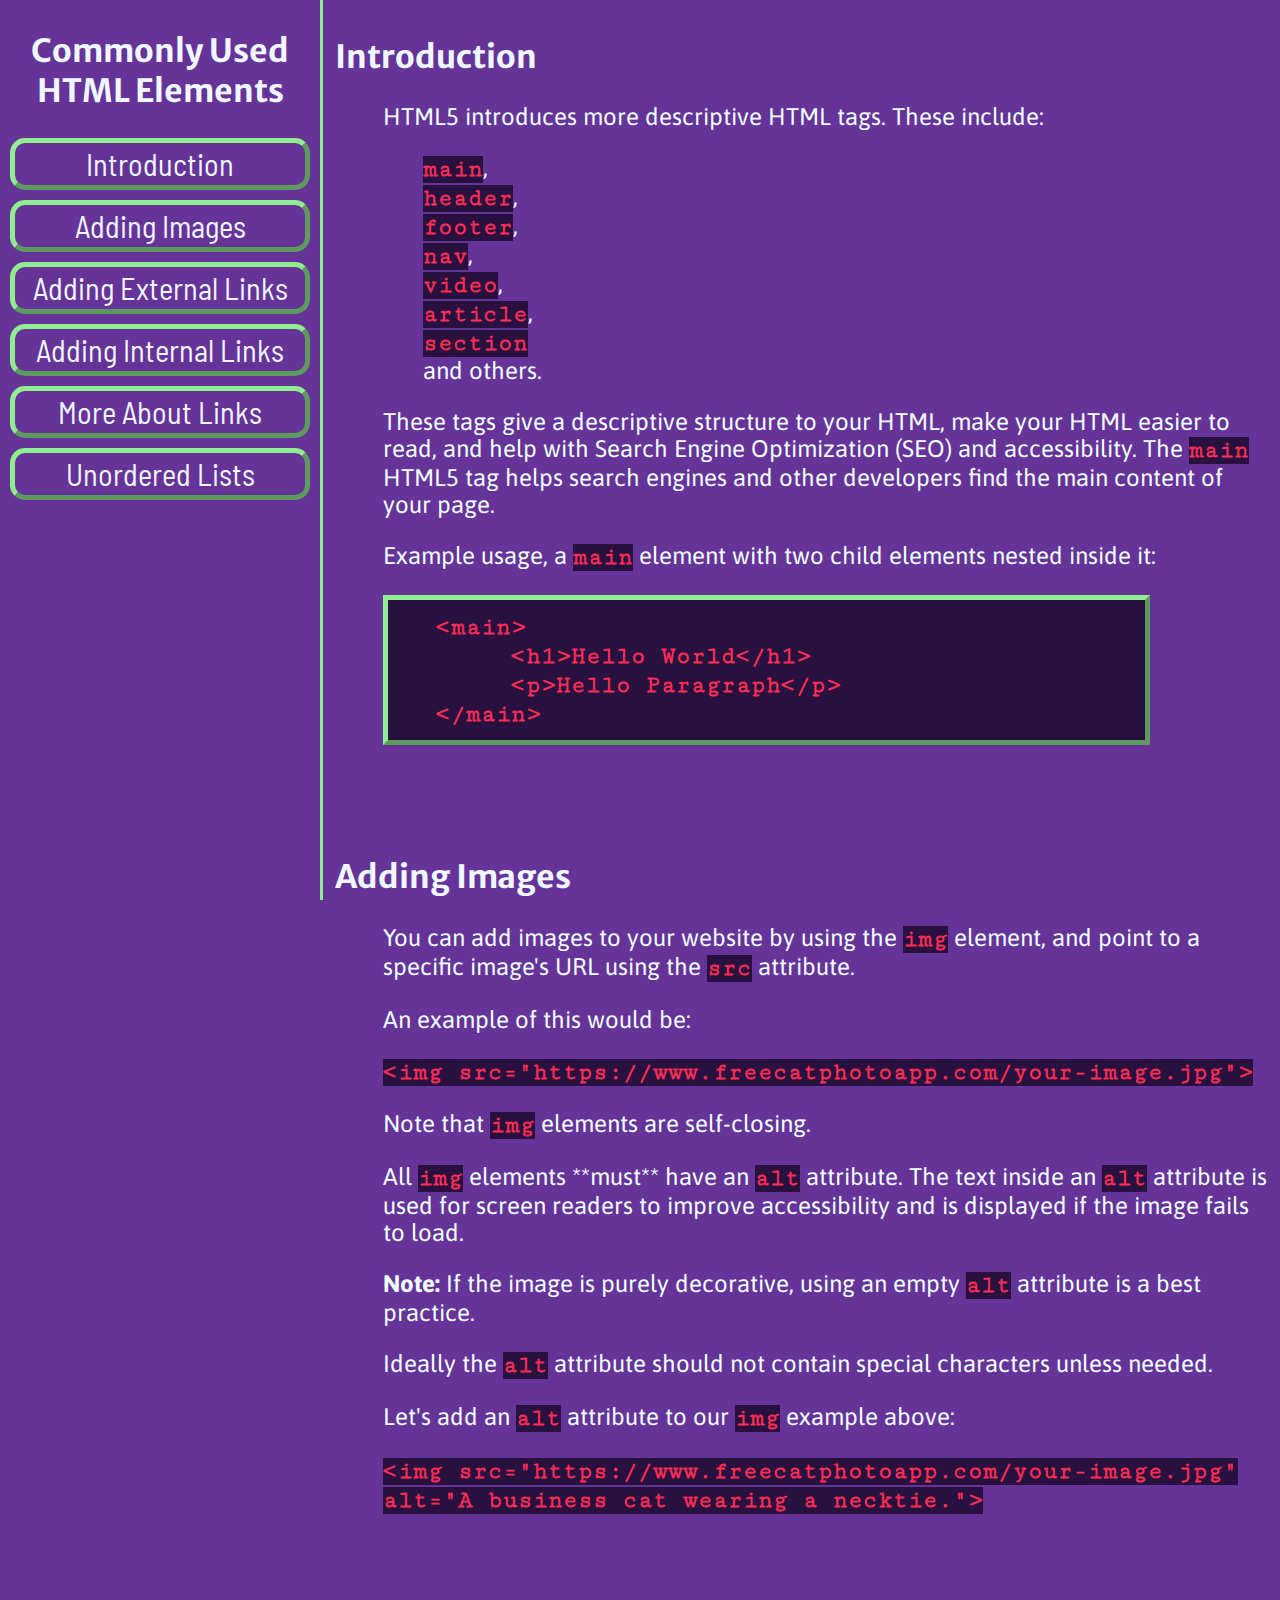
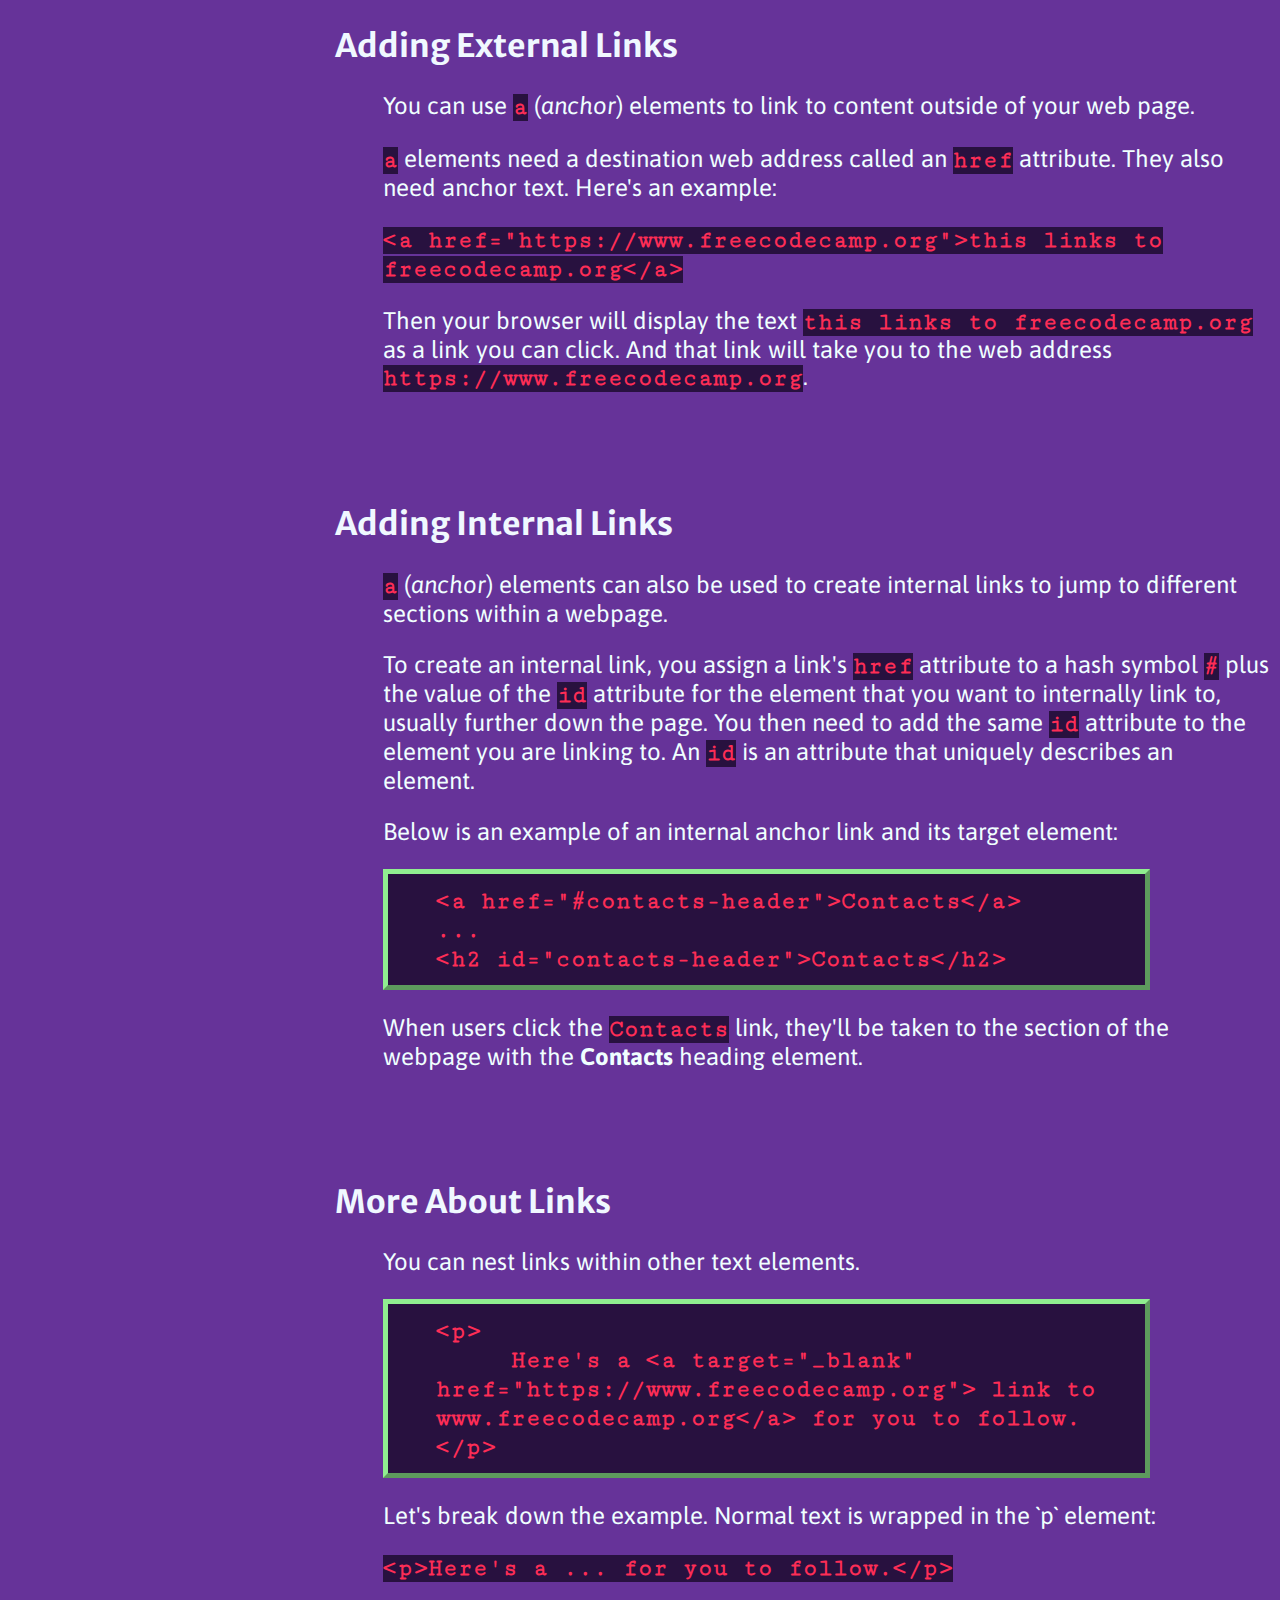
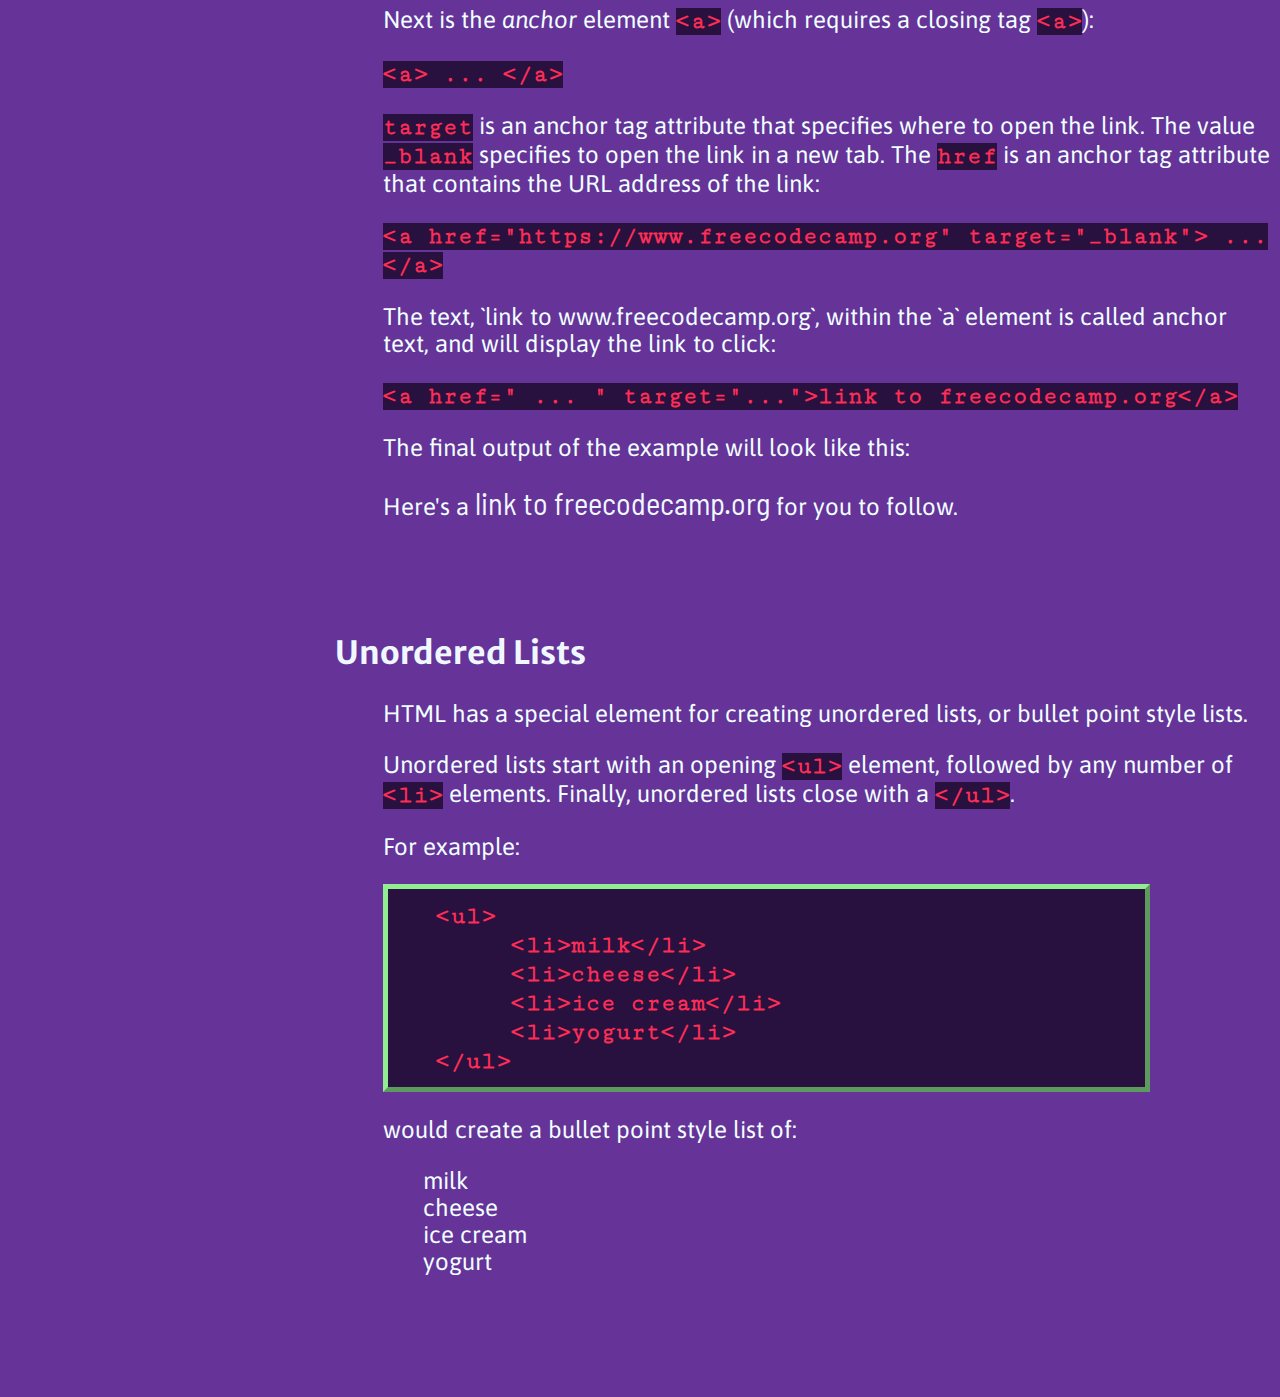
<file: Responsive Web Design/Responsive Web Design Projects/4 Technical Documentation Page/index.html>
<!DOCTYPE html>
<html lang="en">
<head>
    <meta charset="UTF-8">
    <meta http-equiv="X-UA-Compatible" content="IE=edge">
    <meta name="viewport" content="width=device-width, initial-scale=1.0">
    <link rel="stylesheet" href="css/style.css"> 
    <title>Document</title>
</head>
<body>
    <nav id="navbar">
        <header><h1>Commonly Used HTML Elements</h1></header>

        <a class="nav-link" href="#Introduction">Introduction</a>
        <a class="nav-link" href="#Adding_Images">Adding Images</a>
        <a class="nav-link" href="#Adding_External_Links">Adding External Links</a>
        <a class="nav-link" href="#Adding_Internal_Links">Adding Internal Links</a>
        <a class="nav-link" href="#More_About_Links">More About Links</a>
        <a class="nav-link" href="#Unordered_Lists">Unordered Lists</a>
    </nav>
    
    <main id="main-doc">

        <!-- Intro to HTML Elements -->

        <section id="Introduction" class="main-section">
            <header><h2>Introduction</h2></header>

            <p>HTML5 introduces more descriptive HTML tags. These include:</p>

            <ul>
                <li><code>main</code>,</li>
                <li><code>header</code>,</li>
                <li><code>footer</code>,</li>
                <li><code>nav</code>,</li>
                <li><code>video</code>,</li>
                <li><code>article</code>,</li>
                <li><code>section</code></li>
                <li>and others.</li>
            </ul>

            <p>These tags give a descriptive structure to your HTML, make your HTML easier to read, and help with Search Engine Optimization (SEO) and accessibility. The <code>main</code> HTML5 tag helps search engines and other developers find the main content of your page.</p>

            <p>Example usage, a <code>main</code> element with two child elements nested inside it:</p>

            <p class="code-block">
                <code>
                    &lt;main&gt;<br>
                    &nbsp;&nbsp;&nbsp;&nbsp; &lt;h1&gt;Hello World&lt;/h1&gt;<br>
                    &nbsp;&nbsp;&nbsp;&nbsp; &lt;p&gt;Hello Paragraph&lt;/p&gt;<br>
                    &lt;/main&gt;
                </code>
            </p>
        </section>

        <!-- Adding Images -->

        <section id="Adding_Images" class="main-section">
            <header><h2>Adding Images</h2></header>

            <p>You can add images to your website by using the <code>img</code> element, and point to a specific image's URL using the <code>src</code> attribute.</p>

            <p>An example of this would be:</p>

            <p>
                <code>
                    &lt;img src=&quot;https://www.freecatphotoapp.com/your-image.jpg&quot;&gt;
                </code>
            </p>

            <p>Note that <code>img</code> elements are self-closing.</p>

            <p>All <code>img</code> elements **must** have an <code>alt</code> attribute. The text inside an <code>alt</code> attribute is used for screen readers to improve accessibility and is displayed if the image fails to load.</p>

            <p><strong>Note:</strong> If the image is purely decorative, using an empty <code>alt</code> attribute is a best practice.</p>

            <p>Ideally the <code>alt</code> attribute should not contain special characters unless needed.</p>

            <p>Let's add an <code>alt</code> attribute to our <code>img</code> example above:</p>

            <p>
                <code>
                    &lt;img src=&quot;https://www.freecatphotoapp.com/your-image.jpg&quot; alt=&quot;A business cat wearing a necktie.&quot;&gt;
                </code>
            </p>
        </section>

        <!-- Adding External Links -->

        <section id="Adding_External_Links" class="main-section">
            <header><h2>Adding External Links</h2></header>

            <p>You can use <code>a</code> (<em>anchor</em>) elements to link to content outside of your web page.</p>

            <p><code>a</code> elements need a destination web address called an <code>href</code> attribute. They also need anchor text. Here's an example:</p>

            <p>
                <code>
                    &lt;a href=&quot;https://www.freecodecamp.org&quot;&gt;this links to freecodecamp.org&lt;/a&gt;
                </code>
            </p>

            <p>Then your browser will display the text <code>this links to freecodecamp.org</code> as a link you can click. And that link will take you to the web address <code>https://www.freecodecamp.org</code>.</p>
        </section>

        <!-- Adding Internal Links -->

        <section id="Adding_Internal_Links" class="main-section">
            <header><h2>Adding Internal Links</h2></header>

            <p><code>a</code> (<em>anchor</em>) elements can also be used to create internal links to jump to different sections within a webpage.</p>

            <p>To create an internal link, you assign a link's <code>href</code> attribute to a hash symbol <code>#</code> plus the value of the <code>id</code> attribute for the element that you want to internally link to, usually further down the page. You then need to add the same <code>id</code> attribute to the element you are linking to. An <code>id</code> is an attribute that uniquely describes an element.</p>

            <p>Below is an example of an internal anchor link and its target element:</p>

            <p class="code-block">
                <code>
                    &lt;a href=&quot;#contacts-header&quot;&gt;Contacts&lt;/a&gt;<br>
                    ...<br>
                    &lt;h2 id=&quot;contacts-header&quot;&gt;Contacts&lt;/h2&gt;
                </code>
            </p>

            <p>When users click the <code>Contacts</code> link, they'll be taken to the section of the webpage with the <strong>Contacts</strong> heading element.</p>
        </section>

        <!-- Nest an Anchor Element within a Paragraph + target _blank example -->

        <section id="More_About_Links" class="main-section">
            <header><h2>More About Links</h2></header>

            <p>You can nest links within other text elements.</p>

            <p class="code-block">
                <code>
                    &lt;p&gt;<br>
                    &nbsp;&nbsp;&nbsp;&nbsp; Here's a &lt;a target=&quot;_blank&quot; href=&quot;https://www.freecodecamp.org&quot;&gt; link to www.freecodecamp.org&lt;/a&gt; for you to follow.<br>
                    &lt;/p&gt;
                </code>
            </p>

            <p>Let's break down the example. Normal text is wrapped in the `p` element:</p>

            <p>
                <code>
                    &lt;p&gt;Here's a ... for you to follow.&lt;/p&gt;
                </code>
            </p>

            <p>Next is the <em>anchor</em> element <code>&lt;a&gt;</code> (which requires a closing tag <code>&lt;a&gt;</code>):</p>

            <p>
                <code>
                    &lt;a&gt; ... &lt;/a&gt;
                </code>
            </p>

            <p><code>target</code> is an anchor tag attribute that specifies where to open the link. The value <code>_blank</code> specifies to open the link in a new tab. The <code>href</code> is an anchor tag attribute that contains the URL address of the link:</p>

            <p>
                <code>
                    &lt;a href=&quot;https://www.freecodecamp.org&quot; target=&quot;_blank&quot;&gt; ... &lt;/a&gt;
                </code>
            </p>

            <p>The text, `link to www.freecodecamp.org`, within the `a` element is called anchor text, and will display the link to click:</p>

            <p>
                <code>
                    &lt;a href=&quot; ... &quot; target=&quot;...&quot;&gt;link to freecodecamp.org&lt;/a&gt;
                </code>
            </p>

            <p>The final output of the example will look like this:</p>

            <p>Here's a <a href="https://www.freecodecamp.org/" target="_blank">link to freecodecamp.org</a> for you to follow.</p>
        </section>

        <!-- Create a Bulleted Unordered List -->

        <section id="Unordered_Lists" class="main-section">
            <header><h2>Unordered Lists</h2></header>

            <p>HTML has a special element for creating unordered lists, or bullet point style lists.</p>

            <p>Unordered lists start with an opening <code>&lt;ul&gt;</code> element, followed by any number of <code>&lt;li&gt;</code> elements. Finally, unordered lists close with a <code>&lt;/ul&gt;</code>.</p>

            <p>For example:</p>

            <p class="code-block">
                <code>
                    &lt;ul&gt;<br>
                    &nbsp;&nbsp;&nbsp;&nbsp; &lt;li&gt;milk&lt;/li&gt;<br>
                    &nbsp;&nbsp;&nbsp;&nbsp; &lt;li&gt;cheese&lt;/li&gt;<br>
                    &nbsp;&nbsp;&nbsp;&nbsp; &lt;li&gt;ice cream&lt;/li&gt;<br>
                    &nbsp;&nbsp;&nbsp;&nbsp; &lt;li&gt;yogurt&lt;/li&gt;<br>
                    &lt;/ul&gt;
                </code>
            </p>

            <p>would create a bullet point style list of:</p>

            <ul>
                <li>milk</li>
                <li>cheese</li>
                <li>ice cream</li>
                <li>yogurt</li>
            </ul>
        </section>
    </main>
</body>
</html>
</file>
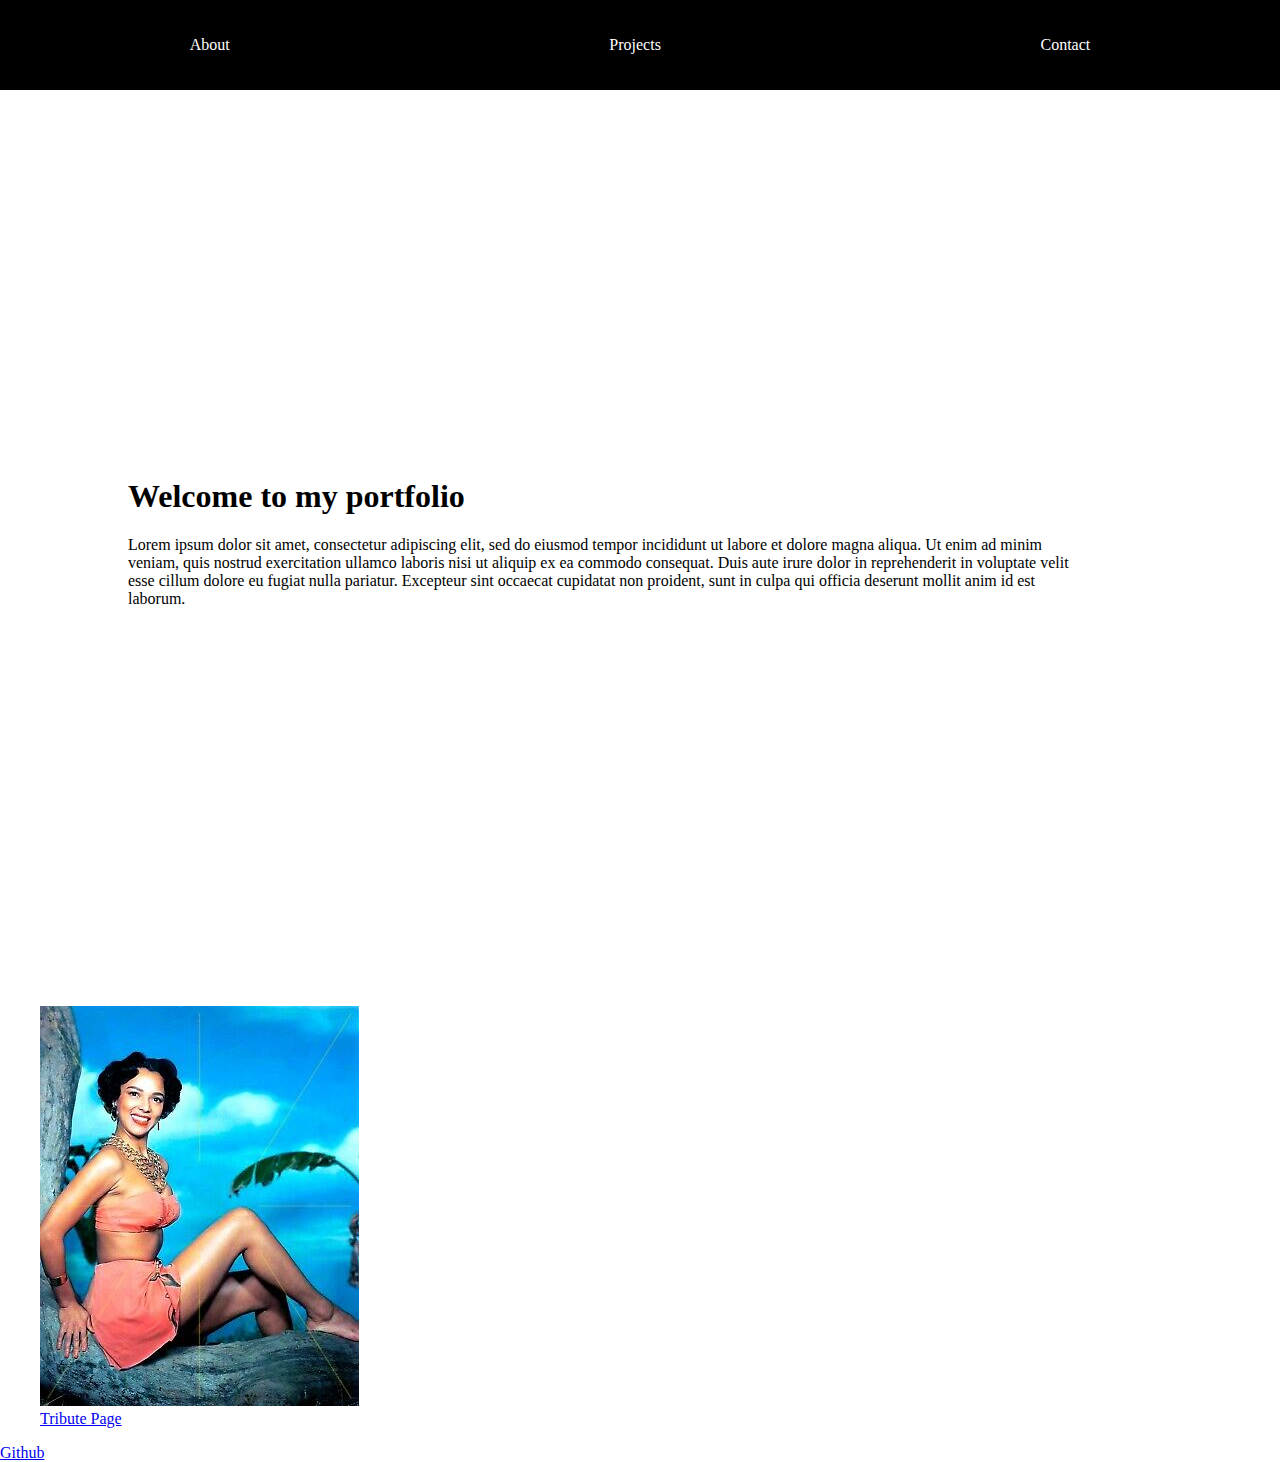
<file: Responsive Web Design/Responsive Web Design Projects/5 Personal Portfolio/index.html>
<!DOCTYPE html>
<html lang="en">
<head>
    <meta charset="UTF-8">
    <meta http-equiv="X-UA-Compatible" content="IE=edge">
    <meta name="viewport" content="width=device-width, initial-scale=1.0">
    <link rel="stylesheet" href="css/style.css">
    <title>Document</title>
</head>
<body>
    <nav id="navbar">
        <a href="#welcome-section">About</a>
        <a href="#projects">Projects</a>
        <a href="#contact">Contact</a>
    </nav>
    <main>
        <div id="welcome-section">
            <header>
                <h1>Welcome to my portfolio</h1>
                <p>Lorem ipsum dolor sit amet, consectetur adipiscing elit, sed do eiusmod tempor incididunt ut labore et dolore magna aliqua. Ut enim ad minim veniam, quis nostrud exercitation ullamco laboris nisi ut aliquip ex ea commodo consequat. Duis aute irure dolor in reprehenderit in voluptate velit esse cillum dolore eu fugiat nulla pariatur. Excepteur sint occaecat cupidatat non proident, sunt in culpa qui officia deserunt mollit anim id est laborum.</p>
            </header>
        </div>
        <div id="projects">
            <a href="https://codepen.io/nmoneg/full/bGYwGZM" target="_blank" class="project-tile">
                <figure>
                    <img src="images/RWD1.jpg">
                    <figcaption>Tribute Page</figcaption>
                </figure>
            </a>
        </div>
    </main>
    <footer id="contact">
        <a id="profile-link" href="https://github.com/nmoneg" target="_blank">Github</a>
    </footer>
</body>
</html>
</file>
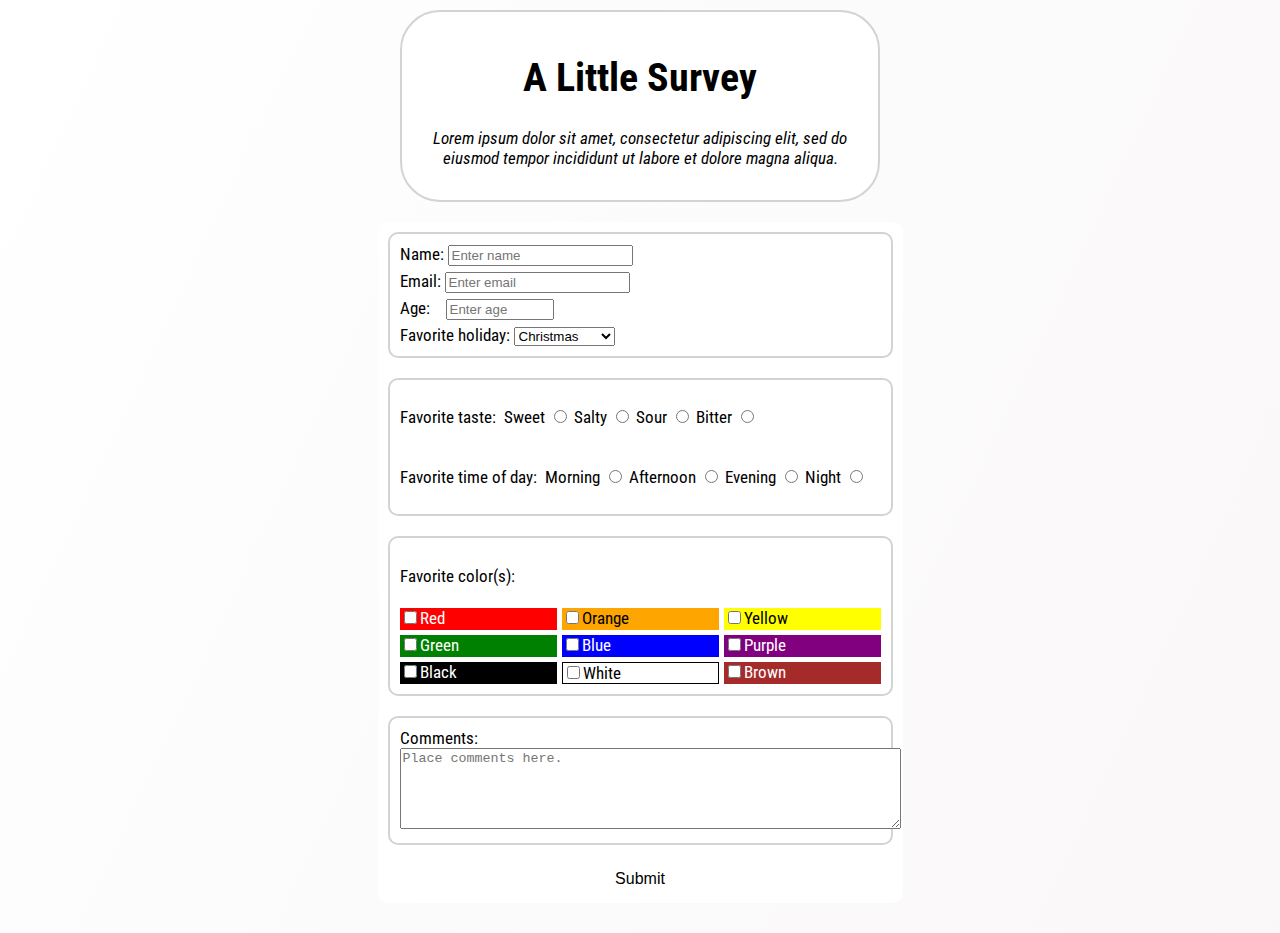
<file: Responsive Web Design/Responsive Web Design Projects/2 Survey Form/survey.html>
<!DOCTYPE html>
<html>
    <head>
        <title>A Little Survey</title>
        <link rel="stylesheet" href="style.css">
        <link rel="stylesheet" href="https://fonts.googleapis.com/css?family=Roboto+Condensed">
    </head>
    <body>
        <div id="top">
            <h1 id="title">A Little Survey</h1>
            <p id="description">Lorem ipsum dolor sit amet, consectetur adipiscing elit, sed do eiusmod tempor incididunt ut labore et dolore magna aliqua.</p>
        </div>
        <form id="survey-form">
            <div class="section">
                <label for="name" id="name-label">Name:
                    <input type="text" id="name" placeholder="Enter name" name="name" required>
                </label>
                <label for="email" id="email-label">Email:
                    <input type="email" id="email" placeholder="Enter email" name="email" required>
                </label>
                </label>
                <label for="number" id="number-label">Age:&nbsp;&nbsp;&nbsp;
                <input type="number" id="number" min="1" max="110" placeholder="Enter age" name="age">
                </label>
                <label for="dropdown" id="dropdown-label">Favorite holiday:
                    <select id="dropdown" name="holiday">
                        <option value="xmas">Christmas</option>
                        <option value="thankgiving">Thanksgiving</option>
                        <option value="easter">Easter</option>
                        <option value="halloween">Halloween</option>
                    </select>
                </label>
            </div>
            <div class="section">
                <p>Favorite taste:&nbsp;
                    <label for="sweet" id="sweet-label">Sweet
                        <input type="radio" id="sweet" value="sweet" name="taste">
                    </label>
                    <label for="salty" id="salty-label">Salty
                        <input type="radio" id="salty" value="salty" name="taste">
                    </label>
                    <label for="sour" id="sour-label">Sour
                        <input type="radio" id="sour" value="sour" name="taste">
                    </label>
                    <label for="bitter" id="bitter-label">Bitter
                        <input type="radio" id="bitter" value="bitter" name="taste">
                    </label>
                </p>
                <p>Favorite time of day:&nbsp;
                    <label for="morning" id="morning-label">Morning
                        <input type="radio" id="morning" value="morning" name="time">
                    </label>
                    <label for="afternoon" id="afternoon-label">Afternoon
                        <input type="radio" id="afternoon" value="afternoon" name="time">
                    </label>
                    <label for="evening" id="evening-label">Evening
                        <input type="radio" id="evening" value="evening" name="time">
                    </label>
                    <label for="night" id="night-label">Night
                        <input type="radio" id="night" value="night" name="time">
                    </label>
                </p>
            </div>
            <div class="section">
                <p>Favorite color(s):</p>
                <div id="colors">
                    <label for="red" id="red-label">
                        <input type="checkbox" id="red" value="red" name="color">Red
                    </label>
                    <label for="orange" id="orange-label">
                        <input type="checkbox" id="orange" value="orange" name="color">Orange
                    </label>
                    <label for="yellow" id="yellow-label">
                        <input type="checkbox" id="yellow" value="yellow" name="color">Yellow
                    </label>
                    <label for="green" id="green-label">
                        <input type="checkbox" id="green" value="green" name="color">Green
                    </label>
                    <label for="blue" id="blue-label">
                        <input type="checkbox" id="blue" value="blue" name="color">Blue
                    </label>
                    <label for="purple" id="purple-label">
                        <input type="checkbox" id="purple" value="purple" name="color">Purple
                    </label>
                    <label for="black" id="black-label">
                        <input type="checkbox" id="black" value="black" name="color">Black
                    </label>
                    <label for="white" id="white-label">
                        <input type="checkbox" id="white" value="white" name="color">White
                    </label>
                    <label for="brown" id="brown-label">
                        <input type="checkbox" id="brown" value="brown" name="color">Brown
                    </label>
                </div>
            </div>
            <div class="section">  
                <label for="comments" id="comments-label">Comments:
                    <textarea id="comments" name="comments" placeholder="Place comments here." rows="5" cols="60"></textarea>
                </label>
            </div> 
            <button id="submit" type="submit" form="survey-form">Submit</button> 
        </form>
        
    </body>
</html>
</file>
<file: Responsive Web Design/Responsive Web Design Projects/4 Technical Documentation Page/css/style.css>
@import url("topography.css");
@import url("colors.css");

#navbar {
    display: flex;
    flex-direction: column;
    position: fixed;
    top: 0;
    left: 0;
    bottom: 0;
    width: 300px;
    padding: 10px;
    text-align: center;
}

.nav-link {
    margin: 5px 0;
    padding: 3px;
    border-radius: 15px;
}

#main-doc {
    position: absolute;
    top: 0;
    left: 325px;
    padding: 10px;
}

.main-section {
    margin-bottom: 7em;
}

ul {
    list-style-type: none;
    margin-left: 3em;
}

p {
    padding-left: 2em;
    overflow-wrap: anywhere;
}

.code-block {
    margin-right: 5em;
    margin-left: 2em;
    padding-top: 0.5em;
    padding-bottom: 0.5em;
}

@media (max-width: 815px) {
    #navbar {
        display: flex;
        flex-direction: column;
        position: fixed;
        top: 0;
        height: 300px;
        width: 97%;
        z-index: 2;
        overflow: scroll;
    }

    #main-doc {
        position: absolute;
        top: 325px;
        left: 0;
    }

}
</file>
<file: Responsive Web Design/Responsive Web Design Projects/5 Personal Portfolio/css/style.css>
body {
    display: flex;
    flex-direction: column;
    margin: 0;
}

#navbar {
    height: 10vh;
    width: 100vw;
    position: sticky;
    top: 0;
    z-index: 2;
    background-color: black;
    display: flex;
    justify-content: space-around;
    align-items: center;
}

#navbar a {
    color: white;
    text-decoration: none;
}

/* main {
    background-image: url("https://images.pexels.com/photos/5533841/pexels-photo-5533841.jpeg");
} */

#welcome-section {
    display: flex;
    width: 75vw;
    height: 100vh;
    justify-content: center;
    align-items: center;
    margin: 0 10vw;
}

@media (max-width: 500px) {

    #welcome-section {
        height: 100%;
    }
}
</file>
<file: Responsive Web Design/Responsive Web Design Projects/2 Survey Form/style.css>
body {
    display: flex;
    flex-direction: column;
    align-items: center;
    margin: 10px 400px;
    font-family: "Roboto Condensed", sans-serif;
    background-image: linear-gradient(115deg, white, rgba(247, 244, 244, 0.7) ), url(https://www.forbes.com/advisor/wp-content/uploads/2021/04/bubble.jpeg-900x510.jpg);
}

#top {
    text-align: center;
    border: 2px solid lightgray;
    border-radius: 40px;
    padding: 15px;
    background-color: white;
}

#title {
    font-size: 30pt;
}

#description {
    font-style: italic;
    font-size: 13pt;
}

#survey-form {
    width: 525px;
    display: flex;
    flex-direction: column;
    margin: 20px;
    border-radius: 10px;
    font-size: 13pt;
    background-color: white;
}

.section {
    display: flex;
    flex-direction: column;
    border: 2px solid lightgray;
    border-radius: 10px;
    padding: 10px;
    margin: 10px;
    grid-gap: 5px;
}

#number {
    width: 100px;
}

#colors {
    display: grid;
    grid-template-columns: repeat(3, 1fr);
    grid-template-rows: repeat(3, 1fr);
    grid-gap: 5px;
}

#red-label{background-color: red; color: white;}
#orange-label{background-color: orange;}
#yellow-label{background-color: yellow;}
#green-label{background-color: green; color: white;}
#blue-label{background-color: blue; color: white;}
#purple-label{background-color: purple; color: white;}
#black-label{background-color: black; color: white;}
#white-label{background-color: white; border: 1px solid black;}
#brown-label{background-color: brown; color: white;}

button {
    background-color: white;
    border: none;
    color: black;
    padding: 15px 32px;
    text-align: center;
    text-decoration: none;
    display: inline-block;
    font-size: 16px;
    border-radius: 10px;
}
</file>
